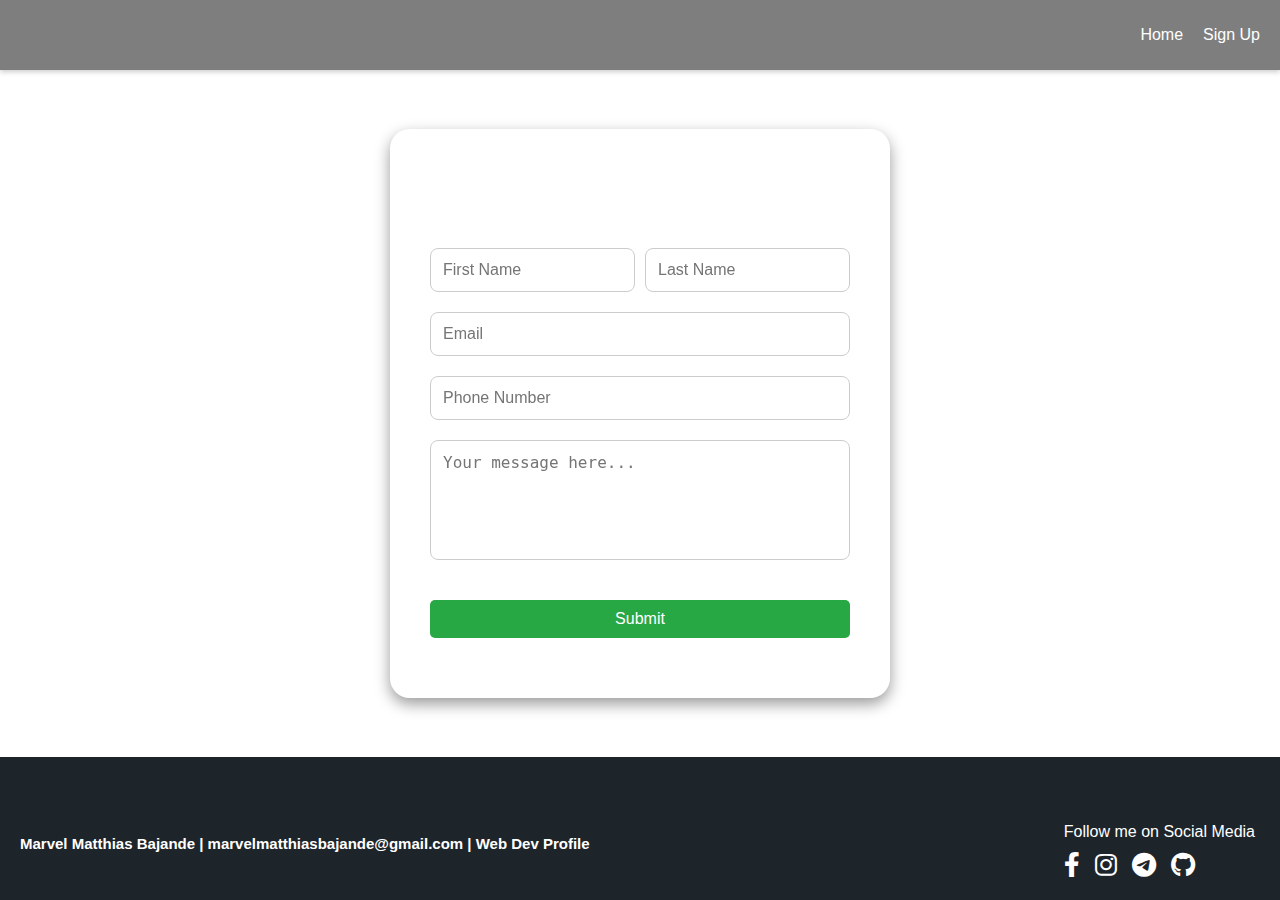
<file: contact.html>
<!DOCTYPE html>
<html lang="en">
<head>
    <meta charset="UTF-8">
    <meta name="viewport" content="width=device-width, initial-scale=1.0">
    <link rel="stylesheet" href="folder/folder/css/contact.css">
    <link rel="stylesheet" href="https://cdnjs.cloudflare.com/ajax/libs/font-awesome/6.0.0-beta3/css/all.min.css">
    <link rel="stylesheet" href="folder/folder/css/cntctmbl.css">
    <link rel="stylesheet" href="folder/folder/css/cntcttblt.css">
    <title>Contact Form</title>
</head>
<body>
    <header>
        <nav>
            <ul>
                <li><a href="index.html">Home</a></li>
                <li><a href="">Sign Up</a></li>
            </ul>
        </nav>
    </header>

    <div class="container">
        <form id="contactForm">
            <div class="name-labels">
                <label for="first-name">
                    <h1>Contact Information</h1>
                </label>
            </div>
            <div class="name-fields">
                <input type="text" id="first-name" name="first-name" required placeholder="First Name">
                <input type="text" id="last-name" name="last-name" required placeholder="Last Name">
            </div>
    
            <input type="email" id="email" name="email" required placeholder="Email">
            <input type="tel" id="phone" name="phone" required placeholder="Phone Number">
            <textarea id="message" name="message" required placeholder="Your message here..."></textarea>
            <button type="submit">Submit</button>
        </form>
    
        <div id="submittedData" style="display: none;">
            <h2>Submitted Information</h2>
            <p id="displayFirstName"></p>
            <p id="displayLastName"></p>
            <p id="displayEmail"></p>
            <p id="displayPhone"></p> <!-- Phone number displayed here -->
            <p id="displayMessage"></p>
            <button id="backButton">Back</button> <!-- Back button at the bottom -->
        </div>
    </div>

    <div class="cont-0">
        <div class="contact-info">
            <h3>Marvel Matthias Bajande | marvelmatthiasbajande@gmail.com | Web Dev Profile</h3>
        </div>
        <div>
            <p class="social-media-text">Follow me on Social Media</p> <!-- New text element -->
            <div class="social-icons">
                <a href="https://www.facebook.com/marvelmatthiascasino.bajande" target="_blank" class="social-icon"><i class="fab fa-facebook-f"></i></a>
                <a href="https://www.instagram.com/theycallme1ssa_/" target="_blank" class="social-icon"><i class="fab fa-instagram"></i></a>
                <a href="https://telegram.org" target="_blank" class="social-icon"><i class="fab fa-telegram-plane"></i></a>
                <a href="https://github.com/1SSAAAAAAAA" target="_blank" class="social-icon"><i class="fab fa-github"></i></a>
            </div>
        </div>
    </div>

    <script src="script.js"></script>
</body>
</html>
</file>
<file: folder/folder/css/contact.css>
/* Global box-sizing */
* {
    box-sizing: border-box; /* Include padding and border in element's total width and height */
}

body {
    font-family: Arial, sans-serif;
    text-align: center;
    margin: 0;
    padding: 0;
    background-image: url(https://images.unsplash.com/photo-1461301214746-1e109215d6d3?q=80&w=2070&auto=format&fit=crop&ixlib=rb-4.0.3&ixid=M3wxMjA3fDB8MHxwaG90by1wYWdlfHx8fGVufDB8fHx8fA%3D%3D);
    background-size: cover;
    background-position: center;
    background-repeat: no-repeat;
    height: 100vh;
    display: flex;
    flex-direction: column; /* Stack header and container */
    justify-content: center; /* Center content vertically */
    color: white;
    position: relative; /* Set position relative for absolute children */
    overflow-x: hidden; /* Prevent horizontal scrolling */
}

/* Header Styling */
header {
    width: 100%;
    background-color: rgba(0, 0, 0, 0.507);
    box-shadow: 0 2px 5px rgba(0, 0, 0, 0.2);
    z-index: 9998;
}

nav {
    display: flex;
    justify-content: flex-end; /* Align menu items to the right */
    padding: 10px 20px; /* Add padding */
}

nav ul {
    list-style: none;
    display: flex;
    gap: 20px; /* Space between menu items */
}

nav a {
    text-decoration: none;
    color: white; /* Change link color */
}

nav a:hover {
    color: rgb(255, 255, 255, 0.692); /* Change color on hover */
}

/* Container with Blur Effect */
.container {
    background: rgba(255, 255, 255, 0.3); /* Slightly more opaque for better visibility */
    backdrop-filter: blur(15px); /* Increase blur effect */
    -webkit-backdrop-filter: blur(15px);
    padding: 40px; /* Increase padding for a larger appearance */
    border-radius: 20px; /* Increase border radius for a softer look */
    box-shadow: 0px 6px 15px rgba(0, 0, 0, 0.4); /* Increase shadow for depth */
    max-width: 500px; /* Increase maximum width of the container */
    width: 90%; /* Responsive width */
    text-align: left; /* Aligns content inside to the left */
    margin: auto; /* Center the container */
}

/* Form Styling */
form {
    display: flex;
    flex-direction: column;
    width: 100%; /* Ensure form takes full width of container */
}

/* New CSS for first and last name fields */
.name-fields {
    display: flex; /* Use flexbox to align fields side by side */
    gap: 10px; /* Space between the fields */
}

label {
    display: block;
    font-weight: bold;
    margin-bottom: 5px;
}

input, textarea {
    width: 100%;
    max-width: 100%; /* Ensures it doesn't exceed the container */
    padding: 12px; /* Increase padding for a larger input area */
    margin: 0 auto 20px; /* Center horizontally and add bottom margin */
    border: 1px solid #ccc;
    border-radius: 8px; /* Increase border radius for a softer look */
    background: rgba(255, 255, 255, 0.9); /* Slightly more opaque for better visibility */
    font-size: 16px; /* Increase font size for better readability */
}

/* Adjust the width of first and last name inputs */
input[type="text"] {
    flex: 1; /* Allow both fields to take equal space */
}

textarea {
    resize: none; /* Prevents resizing */
    min-height: 120px;
}

/* Button Styling */
button {
    padding: 10px 15px; /* Padding inside the button */
    background-color: #28a745; /* Button background color */
    color: white; /* Button text color */
    border: none; /* No border */
    border-radius: 5px; /* Rounded corners */
    cursor: pointer; /* Pointer cursor on hover */
    margin: 20px 0; /* Add margin above and below the button */
    font-size: 16px; /* Ensure font size is consistent */
}

button:hover {
    background-color: #218838;
}

/* Hide Submitted Data Initially */
#submittedData {
    display: none;
}

/* Positioning .cont-0 at the bottom */
.cont-0 {
    display: flex;
    justify-content: space-between; /* Space between contact info and social icons */
    align-items: center; /* Center items vertically */
    background-color: rgb(29, 36, 42);
    padding: 50px 25px 20px 20px; /* Add padding for better spacing */
}

.cont-0 h3 {
    padding: 13px 0; /* Remove padding to align with social icons */
    font-size: 15px;
    margin: 0; /* Remove default margin */
}

/* Social Icons Styling */
.social-icons {
    display: flex; /* Use flexbox for social icons */
    gap: 15px; /* Space between icons */
}

.social-icons .social-icon {
    color: white; /* Change icon color */
    text-decoration: none; /* Remove underline */
    font-size: 25px; /* Adjust font size */
}

.social-icons .social-icon:hover {
    color: rgb(255, 255, 255, 0.692); /* Change color on hover */
}

.social-media-text {
    color: white; /* Change text color */
    font-size: 16px; /* Adjust font size */
    margin-bottom: 10px; /* Space below the text */
    text-align: center; /* Center the text */
}
</file>
<file: folder/folder/css/cntctmbl.css>
@media (max-width: 480px) {
    .cont-0 h3 {
        font-size: 10px; /* Even smaller font size for mobile */
    }
    .hero {
        padding: 20px; /* Further reduce padding */
    }

    .hero img {
        width: 100%; /* Make image full width */
        max-width: none; /* Remove max width */
    }

    .hero-heading h1 {
        font-size: 36px; /* Further reduce font size for h1 */
    }

    .sub-heading {
        font-size: 14px; /* Further reduce font size for subheading */
    }

    .small-text {
        font-size: 12px; /* Further reduce font size for small text */
    }
    .ona {
        padding: 0px 20px; /* Further reduce padding for mobile */
        letter-spacing: 2px; /* Further reduce letter spacing for mobile */
        font-size: 14px; /* Optional: Adjust font size for mobile */
    }
    .ona-1 {
        margin-bottom: 50px; /* Further reduce margin for mobile */
        font-size: 14px; /* Optional: Adjust font size for mobile */
    }
    .social-media-text {
        font-size: 12px; /* Even smaller font size for social media text */
    }
    .social-icons .social-icon {
        font-size: 18px; /* Even smaller font size for social icons */
    }
    nav a {
        font-size: 12px; /* Even smaller font size for mobile */
    }
}
</file>
<file: folder/folder/css/cntcttblt.css>
@media (max-width: 768px) {
    .cont-0 h3 {
        font-size: 12px; /* Smaller font size for tablets */
    }
    .hero {
        flex-direction: column; /* Stack image and text vertically */
        align-items: center; /* Center align items */
        gap: 50px; /* Reduce gap between image and text */
        padding: 50px; /* Reduce padding */
    }

    .hero img {
        width: 80%; /* Make image responsive */
        max-width: 300px; /* Limit max width */
    }

    .hero-heading h1 {
        font-size: 48px; /* Reduce font size for h1 */
    }

    .sub-heading {
        font-size: 16px; /* Reduce font size for subheading */
    }

    .small-text {
        font-size: 14px; /* Reduce font size for small text */
    }
    .ona {
        padding: 0px 50px; /* Reduce padding for tablets */
        letter-spacing: 3px; /* Reduce letter spacing for tablets */
    }
    .ona-1 {
        margin-bottom: 70px; /* Reduce margin for tablets */
    }
    nav a {
        font-size: 14px; /* Smaller font size for tablets */
    }
    .social-media-text {
        font-size: 14px; /* Smaller font size for social media text */
    }

    .social-icons .social-icon {
        font-size: 20px; /* Smaller font size for social icons */
    }
}
</file>
